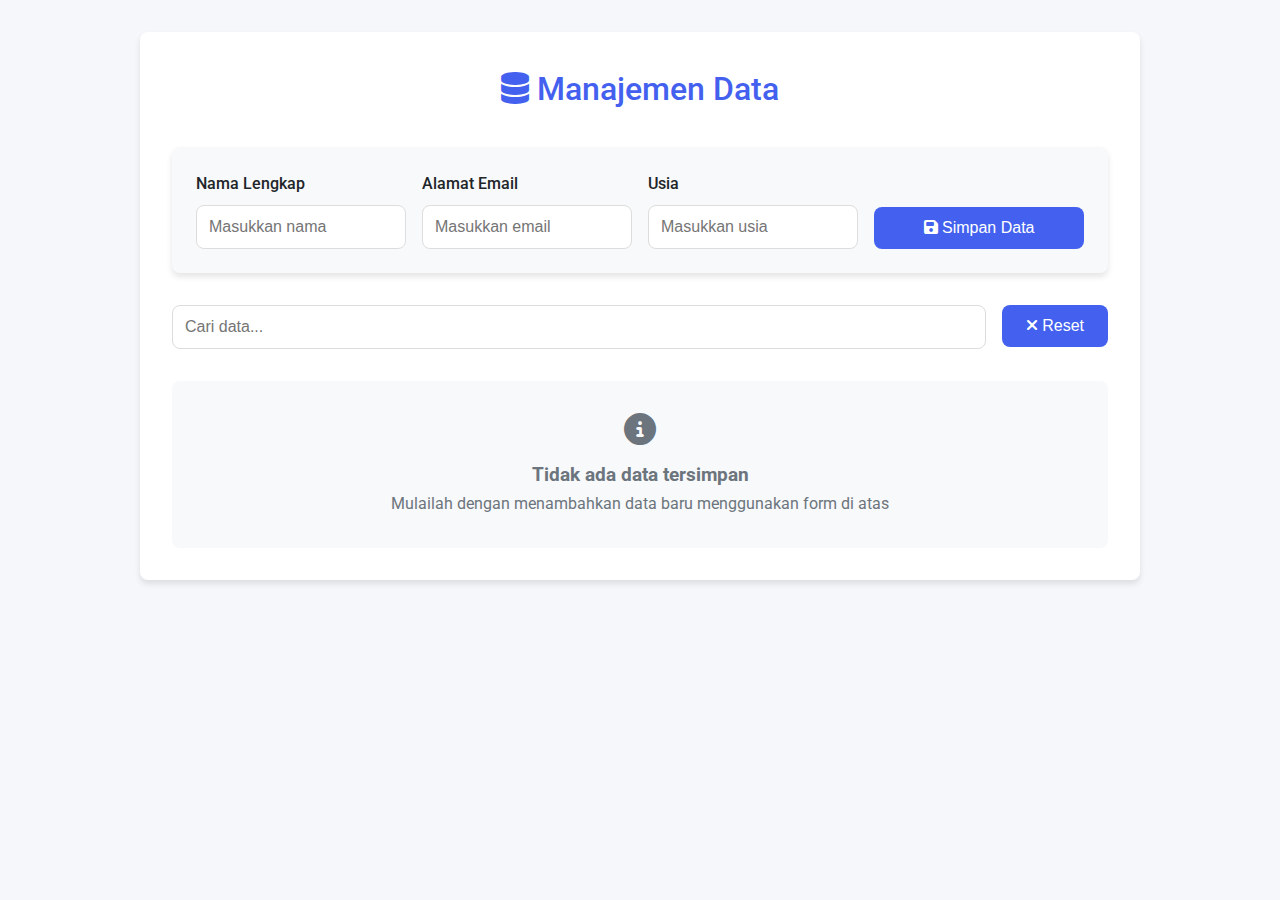
<file: index.html>
<!DOCTYPE html>
<html lang="en">

<head>
    <meta charset="UTF-8">
    <meta name="viewport" content="width=device-width, initial-scale=1.0">
    <meta name="theme-color" content="#4361ee">
    <meta name="description" content="Data Management Application with PWA">
    <title>Data Management PWA</title>
    <link rel="manifest" href="manifest.json">
    <link rel="stylesheet" href="style.css">
    <script src="./sw.js"></script>
    <link href="https://fonts.googleapis.com/css2?family=Roboto:wght@300;400;500&display=swap" rel="stylesheet">
    <link rel="stylesheet" href="https://cdnjs.cloudflare.com/ajax/libs/font-awesome/6.4.0/css/all.min.css">
   
</head>

<body>
    <div class="offline-notification" id="offlineNotification">
        Anda sedang dalam mode offline. Perubahan akan disinkronkan ketika online.
    </div>

    <button class="install-btn" id="installButton">
        <i class="fas fa-download"></i> Install App
    </button>

    <div class="container">
        <h1><i class="fas fa-database"></i> Manajemen Data</h1>

        <div class="form-container">
            <form id="dataForm">
                <div class="form-group">
                    <label for="name">Nama Lengkap</label>
                    <input type="text" id="name" placeholder="Masukkan nama" required>
                </div>

                <div class="form-group">
                    <label for="email">Alamat Email</label>
                    <input type="email" id="email" placeholder="Masukkan email" required>
                </div>

                <div class="form-group">
                    <label for="age">Usia</label>
                    <input type="number" id="age" placeholder="Masukkan usia">
                </div>

                <button type="submit">
                    <i class="fas fa-save"></i> Simpan Data
                </button>
            </form>
        </div>

        <div class="search-container">
            <input type="text" id="searchInput" class="search-input" placeholder="Cari data...">
            <button id="clearSearch">
                <i class="fas fa-times"></i> Reset
            </button>
        </div>

        <div id="dataList">
            <div class="empty-state">
                <i class="fas fa-info-circle" style="font-size: 2rem; margin-bottom: 1rem;"></i>
                <h3>Tidak ada data tersimpan</h3>
                <p>Mulailah dengan menambahkan data baru menggunakan form di atas</p>
            </div>
        </div>
    </div>
    <script src="./script.js"></script>
</body>
</html>
</file>
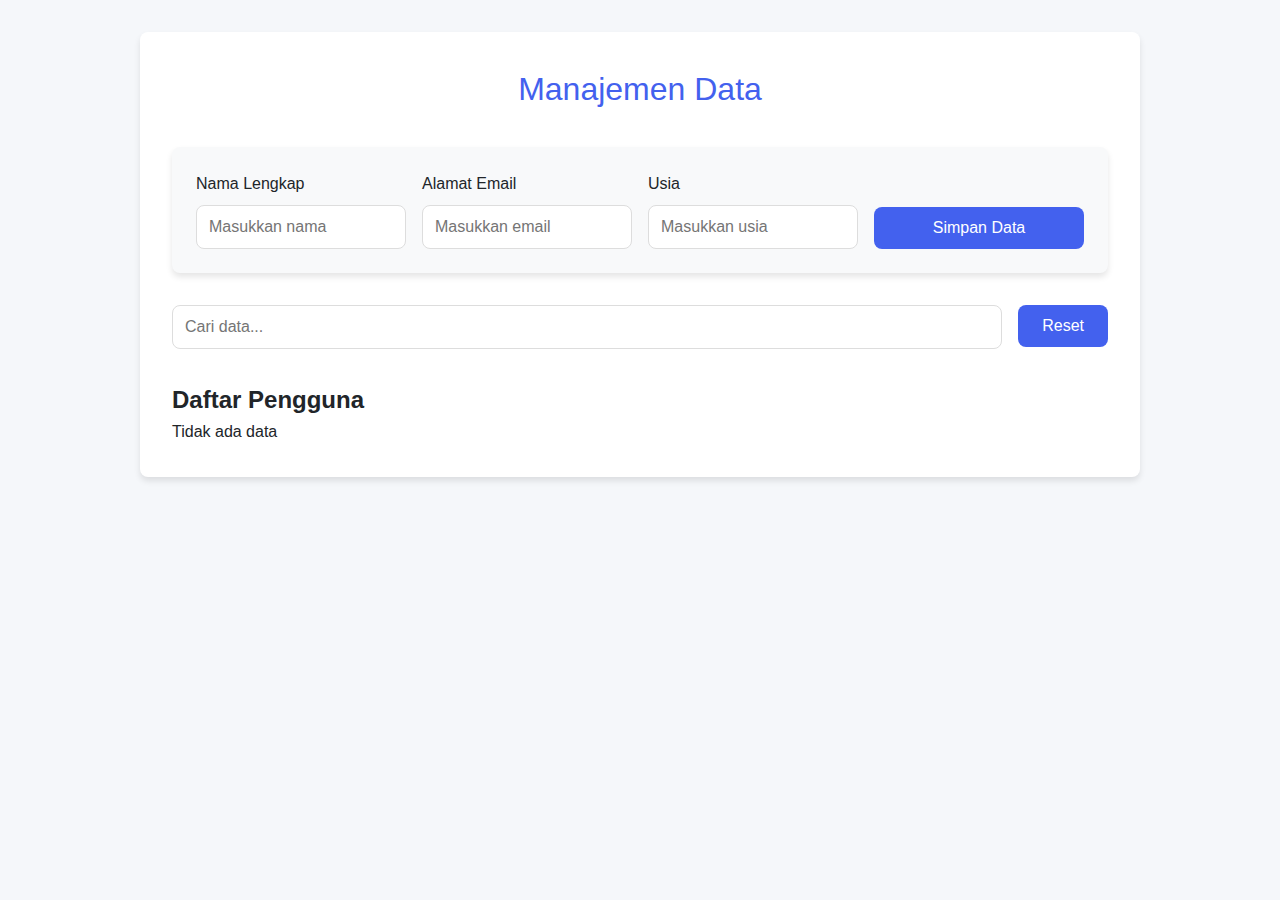
<file: aplikasi.html>
<!DOCTYPE html>
<html lang="en">
<head>
    <meta charset="UTF-8">
    <meta name="viewport" content="width=device-width, initial-scale=1.0">
    <title>Data Management System</title>
    <link href="https://fonts.googleapis.com/css2?family=Roboto:wght@300;400;500&display=swap" rel="stylesheet">
    <link rel="stylesheet" href="https://cdnjs.cloudflare.com/ajax/libs/font-awesome/6.4.0/css/all.min.css">
    <style>
        :root {
            --primary-color: #4361ee;
            --secondary-color: #3f37c9;
            --accent-color: #4895ef;
            --light-color: #f8f9fa;
            --dark-color: #212529;
            --success-color: #4cc9f0;
            --danger-color: #f72585;
            --border-radius: 8px;
            --box-shadow: 0 4px 6px rgba(0, 0, 0, 0.1);
            --transition: all 0.3s ease;
        }

        * {
            margin: 0;
            padding: 0;
            box-sizing: border-box;
        }

        body {
            font-family: 'Roboto', sans-serif;
            line-height: 1.6;
            background-color: #f5f7fa;
            color: var(--dark-color);
            padding: 2rem;
        }

        .container {
            max-width: 1000px;
            margin: 0 auto;
            padding: 2rem;
            background-color: white;
            border-radius: var(--border-radius);
            box-shadow: var(--box-shadow);
        }

        h1 {
            text-align: center;
            margin-bottom: 2rem;
            color: var(--primary-color);
            font-weight: 500;
        }

        .form-container {
            background-color: var(--light-color);
            padding: 1.5rem;
            border-radius: var(--border-radius);
            margin-bottom: 2rem;
            box-shadow: var(--box-shadow);
        }

        #dataForm {
            display: grid;
            grid-template-columns: repeat(auto-fit, minmax(200px, 1fr));
            gap: 1rem;
            align-items: end;
        }

        .form-group {
            display: flex;
            flex-direction: column;
        }

        label {
            margin-bottom: 0.5rem;
            font-weight: 500;
            color: var(--dark-color);
        }

        input {
            padding: 0.75rem;
            border: 1px solid #ddd;
            border-radius: var(--border-radius);
            font-size: 1rem;
            transition: var(--transition);
        }

        input:focus {
            outline: none;
            border-color: var(--accent-color);
            box-shadow: 0 0 0 3px rgba(72, 149, 239, 0.2);
        }

        button {
            background-color: var(--primary-color);
            color: white;
            border: none;
            padding: 0.75rem 1.5rem;
            border-radius: var(--border-radius);
            cursor: pointer;
            font-size: 1rem;
            font-weight: 500;
            transition: var(--transition);
            height: fit-content;
        }

        button:hover {
            background-color: var(--secondary-color);
            transform: translateY(-2px);
        }

        button:active {
            transform: translateY(0);
        }

        #dataList {
            margin-top: 2rem;
        }

        .data-table {
            width: 100%;
            border-collapse: collapse;
            margin-top: 1rem;
            box-shadow: var(--box-shadow);
            border-radius: var(--border-radius);
            overflow: hidden;
        }

        .data-table th,
        .data-table td {
            padding: 1rem;
            text-align: left;
            border-bottom: 1px solid #ddd;
        }

        .data-table th {
            background-color: var(--primary-color);
            color: white;
            font-weight: 500;
        }

        .data-table tr:nth-child(even) {
            background-color: #f8f9fa;
        }

        .data-table tr:hover {
            background-color: #e9ecef;
        }

        .action-buttons {
            display: flex;
            gap: 0.5rem;
        }

        .btn-edit {
            background-color: var(--accent-color);
            padding: 0.5rem;
            border-radius: 4px;
        }

        .btn-delete {
            background-color: var(--danger-color);
            padding: 0.5rem;
            border-radius: 4px;
        }

        .empty-state {
            text-align: center;
            padding: 2rem;
            color: #6c757d;
            background-color: var(--light-color);
            border-radius: var(--border-radius);
        }

        .search-container {
            margin-bottom: 1rem;
            display: flex;
            gap: 1rem;
        }

        .search-input {
            flex: 1;
            padding: 0.75rem;
            border: 1px solid #ddd;
            border-radius: var(--border-radius);
        }

        @media (max-width: 768px) {
            body {
                padding: 1rem;
            }

            .container {
                padding: 1rem;
            }

            #dataForm {
                grid-template-columns: 1fr;
            }

            .action-buttons {
                flex-direction: column;
            }
        }
    </style>
</head>
<body>
    <div class="container">
        <h1><i class="fas fa-database"></i> Manajemen Data</h1>
        
        <div class="form-container">
            <form id="dataForm">
                <div class="form-group">
                    <label for="name">Nama Lengkap</label>
                    <input type="text" id="name" placeholder="Masukkan nama" required>
                </div>
                
                <div class="form-group">
                    <label for="email">Alamat Email</label>
                    <input type="email" id="email" placeholder="Masukkan email" required>
                </div>
                
                <div class="form-group">
                    <label for="age">Usia</label>
                    <input type="number" id="age" placeholder="Masukkan usia">
                </div>
                
                <button type="submit">
                    <i class="fas fa-save"></i> Simpan Data
                </button>
            </form>
        </div>
        
        <div class="search-container">
            <input type="text" id="searchInput" class="search-input" placeholder="Cari data...">
            <button id="clearSearch">
                <i class="fas fa-times"></i> Reset
            </button>
        </div>
        
        <div id="dataList">
            <!-- Data will be inserted here by JavaScript -->
            <div class="empty-state">
                <i class="fas fa-info-circle" style="font-size: 2rem; margin-bottom: 1rem;"></i>
                <h3>Tidak ada data tersimpan</h3>
                <p>Mulailah dengan menambahkan data baru menggunakan form di atas</p>
            </div>
        </div>
    </div>

    <script src="app.js"></script>
</body>
</html>
</file>
<file: style.css>
:root {
  --primary-color: #4361ee;
  --secondary-color: #3f37c9;
  --accent-color: #4895ef;
  --light-color: #f8f9fa;
  --dark-color: #212529;
  --success-color: #4cc9f0;
  --danger-color: #f72585;
  --border-radius: 8px;
  --box-shadow: 0 4px 6px rgba(0, 0, 0, 0.1);
  --transition: all 0.3s ease;
}

* {
  margin: 0;
  padding: 0;
  box-sizing: border-box;
}

body {
  font-family: "Roboto", sans-serif;
  line-height: 1.6;
  background-color: #f5f7fa;
  color: var(--dark-color);
  padding: 2rem;
}

.container {
  max-width: 1000px;
  margin: 0 auto;
  padding: 2rem;
  background-color: white;
  border-radius: var(--border-radius);
  box-shadow: var(--box-shadow);
}

h1 {
  text-align: center;
  margin-bottom: 2rem;
  color: var(--primary-color);
  font-weight: 500;
}

.form-container {
  background-color: var(--light-color);
  padding: 1.5rem;
  border-radius: var(--border-radius);
  margin-bottom: 2rem;
  box-shadow: var(--box-shadow);
}

#dataForm {
  display: grid;
  grid-template-columns: repeat(auto-fit, minmax(200px, 1fr));
  gap: 1rem;
  align-items: end;
}

.form-group {
  display: flex;
  flex-direction: column;
}

label {
  margin-bottom: 0.5rem;
  font-weight: 500;
  color: var(--dark-color);
}

input {
  padding: 0.75rem;
  border: 1px solid #ddd;
  border-radius: var(--border-radius);
  font-size: 1rem;
  transition: var(--transition);
}

input:focus {
  outline: none;
  border-color: var(--accent-color);
  box-shadow: 0 0 0 3px rgba(72, 149, 239, 0.2);
}

button {
  background-color: var(--primary-color);
  color: white;
  border: none;
  padding: 0.75rem 1.5rem;
  border-radius: var(--border-radius);
  cursor: pointer;
  font-size: 1rem;
  font-weight: 500;
  transition: var(--transition);
  height: fit-content;
}

button:hover {
  background-color: var(--secondary-color);
  transform: translateY(-2px);
}

button:active {
  transform: translateY(0);
}

#dataList {
  margin-top: 2rem;
}

.data-table {
  width: 100%;
  border-collapse: collapse;
  margin-top: 1rem;
  box-shadow: var(--box-shadow);
  border-radius: var(--border-radius);
  overflow: hidden;
}

.data-table th,
.data-table td {
  padding: 1rem;
  text-align: left;
  border-bottom: 1px solid #ddd;
}

.data-table th {
  background-color: var(--primary-color);
  color: white;
  font-weight: 500;
}

.data-table tr:nth-child(even) {
  background-color: #f8f9fa;
}

.data-table tr:hover {
  background-color: #e9ecef;
}

.action-buttons {
  display: flex;
  gap: 0.5rem;
}

.btn-edit {
  background-color: var(--accent-color);
  padding: 0.5rem;
  border-radius: 4px;
}

.btn-delete {
  background-color: var(--danger-color);
  padding: 0.5rem;
  border-radius: 4px;
}

.empty-state {
  text-align: center;
  padding: 2rem;
  color: #6c757d;
  background-color: var(--light-color);
  border-radius: var(--border-radius);
}

.search-container {
  margin-bottom: 1rem;
  display: flex;
  gap: 1rem;
}

.search-input {
  flex: 1;
  padding: 0.75rem;
  border: 1px solid #ddd;
  border-radius: var(--border-radius);
}

.install-btn {
  position: fixed;
  bottom: 20px;
  right: 20px;
  background-color: var(--success-color);
  padding: 0.75rem 1.5rem;
  border-radius: var(--border-radius);
  color: white;
  font-weight: 500;
  box-shadow: var(--box-shadow);
  display: none;
  z-index: 1000;
}

.offline-notification {
  position: fixed;
  top: 0;
  left: 0;
  right: 0;
  background-color: #ff9800;
  color: white;
  text-align: center;
  padding: 10px;
  display: none;
  z-index: 1000;
}

@media (max-width: 768px) {
  body {
    padding: 1rem;
  }

  .container {
    padding: 1rem;
  }

  #dataForm {
    grid-template-columns: 1fr;
  }

  .action-buttons {
    flex-direction: column;
  }
}

@media (display-mode: standalone) {
  body {
    padding-top: 20px;
  }

  .install-btn {
    display: none !important;
  }
}
.alert {
  position: fixed;
  bottom: 20px;
  right: 20px;
  padding: 15px 20px;
  border-radius: 5px;
  color: white;
  z-index: 1000;
  box-shadow: 0 3px 10px rgba(0, 0, 0, 0.2);
  animation: slideIn 0.3s ease-out;
}

.alert-success {
  background-color: #28a745;
}

.alert-error {
  background-color: #dc3545;
}

.alert.fade-out {
  animation: fadeOut 0.5s ease-out;
}

@keyframes slideIn {
  from { transform: translateX(100%); }
  to { transform: translateX(0); }
}

@keyframes fadeOut {
  from { opacity: 1; }
  to { opacity: 0; }
}

.btn-cancel {
  background-color: #6c757d;
  color: white;
  margin-left: 10px;
}

.btn-cancel:hover {
  background-color: #5a6268;
}
</file>
